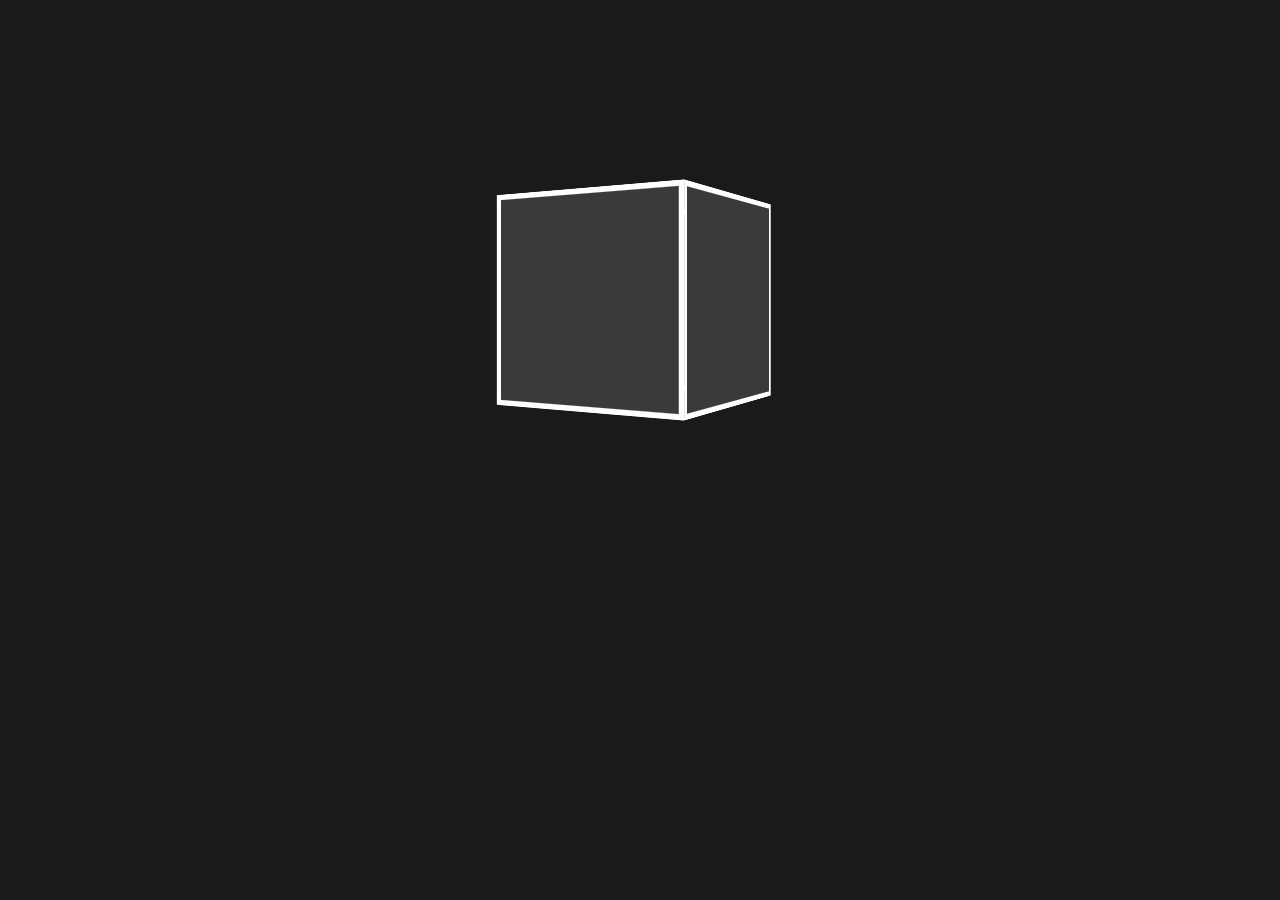
<file: cubeOnOff/index.html>
<!DOCTYPE html>

<html lang="fr">
<head>
	<meta charset="UTF-8">
	<title>Testing</title>
	<link rel="stylesheet" type="text/css" href="style.css"/>
</head>

<body>
	<div id="container">
		<div class="cube">
			<div class="front"></div>
			<div class="back"></div>
			<div class="top"></div>
			<div class="bottom"></div>
			<div class="left"></div>
			<div class="right"></div>
		</div>
	</div>
	<script src="script.js"></script>
</body>
</html>
</file>
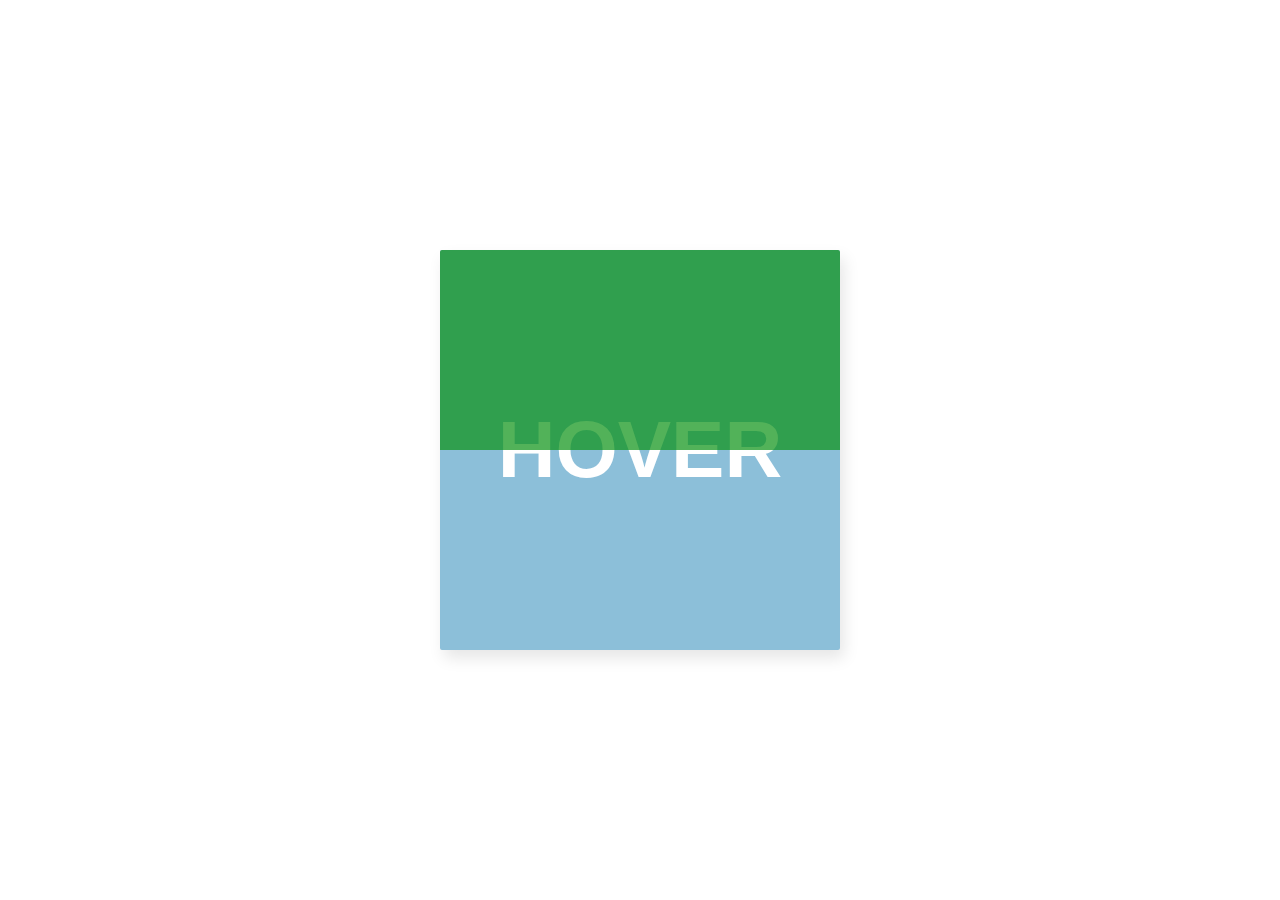
<file: hoveringIsFun/index.html>
<!DOCTYPE html>

<html lang="fr">
<head>
	<meta charset="UTF-8">
	<title>Testing</title>
	<link rel="stylesheet" type="text/css" href="style.css"/>
</head>

<body>
	<div class="frame">
		<span id="mask-bottom"></span>
		<div class="center">
			<p>HOVER</p>
	  </div>
		<span id="mask-top"></span>
	  </div>
	  <!--There is way to track mouse pointer in pure css but from what I've see
	  it's way easier to use js for that-->
	  <script src="script.js"></script>
</body>
</html>
</file>
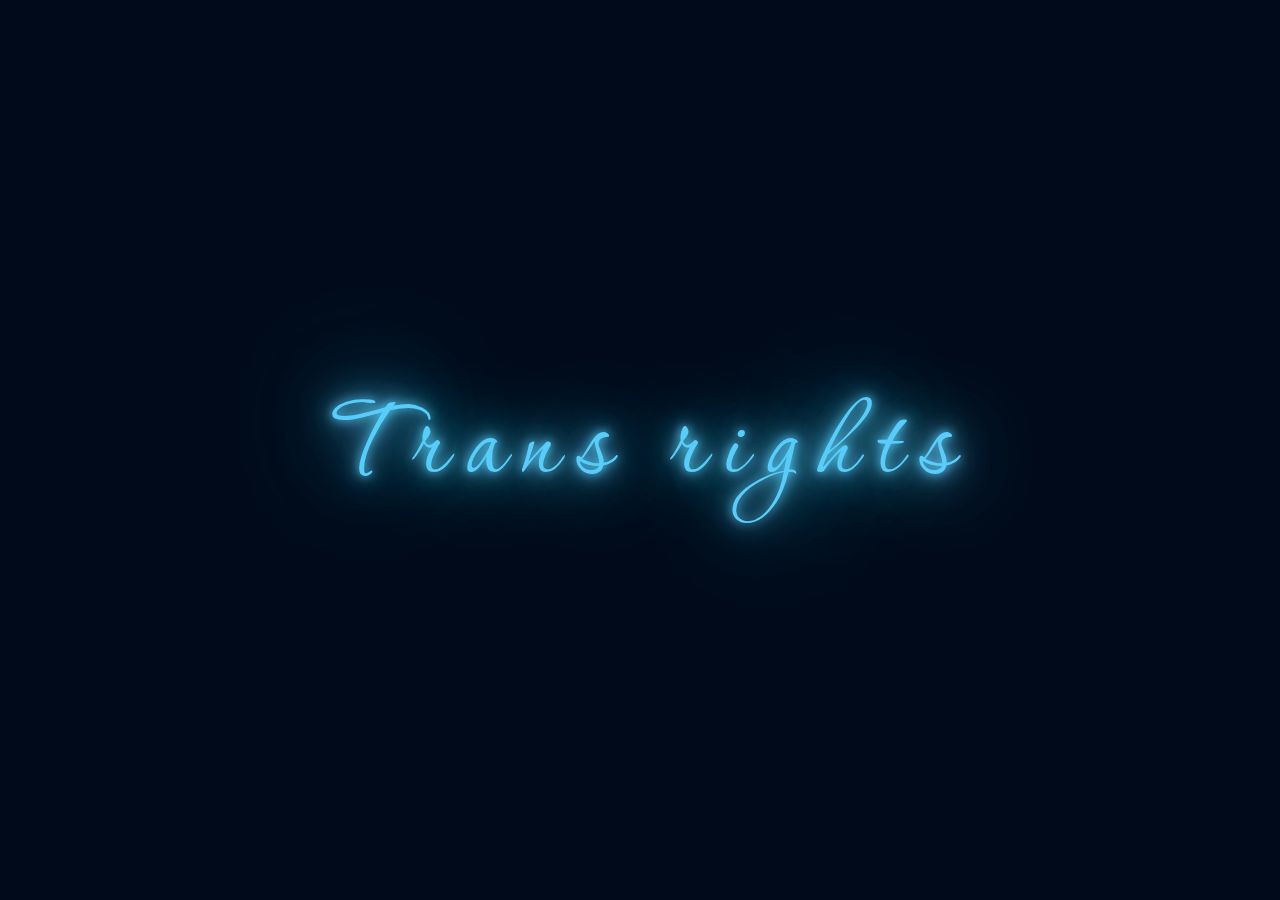
<file: neonTextAnimation/index.html>
<!DOCTYPE html>

<html lang="fr">
<head>
	<meta charset="UTF-8">
	<title>Page d'accueil</title>
	<link rel="stylesheet" type="text/css" href="style.css"/>
	<style>@import url('https://fonts.googleapis.com/css2?family=Corinthia&display=swap');</style>
</head>

<body>
	<div class="text-animation">
		<span class="letter" style="--id:1;">T</span>
		<span class="letter" style="--id:2;">r</span>
		<span class="letter" style="--id:3;">a</span>
		<span class="letter" style="--id:4;">n</span>
		<span class="letter" style="--id:5;">s</span>
		<span class="letter" style="--id:6;"> </span>
		<span class="letter" style="--id:7;">r</span>
		<span class="letter" style="--id:8;">i</span>
		<span class="letter" style="--id:9;">g</span>
		<span class="letter" style="--id:10;">h</span>
		<span class="letter" style="--id:11;">t</span>
		<span class="letter" style="--id:12;">s</span>
	</div>
</body>
</html>
</file>
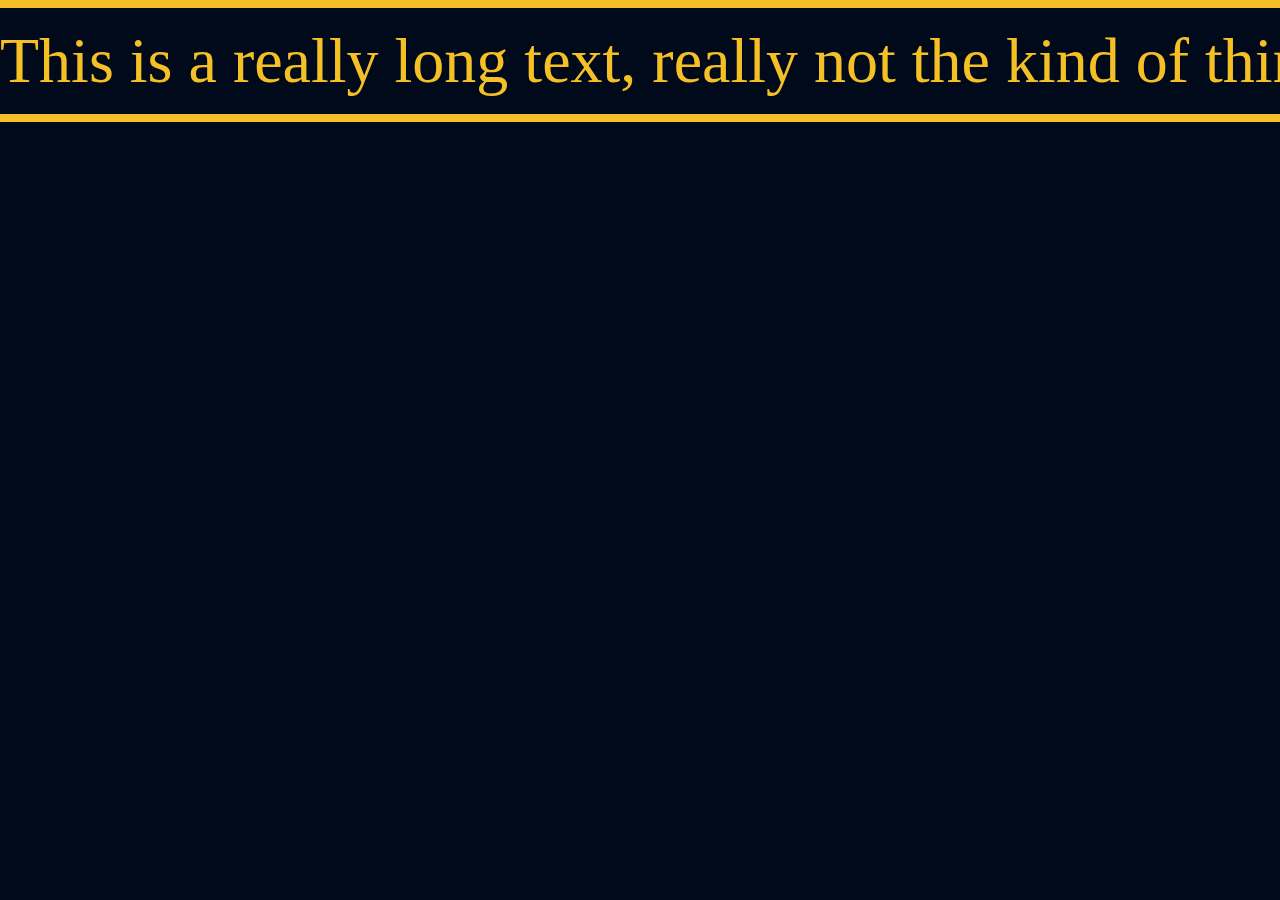
<file: newsBand/index.html>
<!DOCTYPE html>

<html lang="fr">
<head>
	<meta charset="UTF-8">
	<title>Page d'accueil</title>
	<link rel="stylesheet" type="text/css" href="style.css"/>
</head>

<body>
	<div class="news-band-block">
		<p class="news-band-text">
			This is a really long text, really not the kind of things that can be display in one line ! · 
			I do not want it to take multiple lines, I just want the text to be displayed by moving in the line. · 
			Just adding a little more text because why not... · 
			<!--I think we can do that in pure css and a attribute with the text content but not sure how-->
			This is a really long text, really not the kind of things that can be display in one line ! · 
			I do not want it to take multiple lines, I just want the text to be displayed by moving in the line. · 
			Just adding a little more text because why not... · 
		</p>
	</div>
</body>
</html>
</file>
<file: cubeOnOff/style.css>
:root{
	--light-color: #f54029;
}

body{
	min-height: 100%;
	background-color: hsl(0, 0%, 10%);
	margin: 0;
}

#container {
	/* On défini le container comme une perspective */
	perspective: 800px;
	perspective-origin: 50% 100px;
	width: 200px;
	height: 200px;

	margin-right: auto;
	margin-left: auto;
	margin-top: 200px;
}


.cube{
	position: relative;
	/* Taille du cube final */
	width: 100%;
	height: 100%;
	/* Indique que l'élement doit être 3D */
	transform-style: preserve-3d;

	/*transform: scale3d(1, 1, 1) rotateX(-15deg) rotateY(-30deg) rotateZ(0deg) translate3d(0px, 0px, 0px) skew(0deg, 0deg);*/
	transform: rotateY(-30deg) rotateX(0deg);
}

.cube div{
	position: absolute;
	width: 200px;
	height: 200px;
	/*border: -5px solid white;*/
    box-shadow: inset 0px 0px 0px 5px rgb(255, 255, 255);
    box-sizing: border-box;
}

/* On défini des rotations pour chaque elements pour qu'il soit au bon endroit */
.top {
	background-color: rgba(58, 58, 58);
	transform: rotateX(90deg) translateZ(100px);
}
.bottom {
	background-color: rgba(58, 58, 58);
	transform: rotateX(-90deg) translateZ(100px);
}  
.right {
	background-image: linear-gradient(rgba(58, 58, 58), rgba(58, 58, 58));
	transform: rotateY(90deg) translateZ(100px);
}
.left {
	background-image: linear-gradient(rgba(58, 58, 58), rgba(58, 58, 58));
	transform: rotateY(-90deg) translateZ(100px);
}  
.front {
	background-image: linear-gradient(rgba(58, 58, 58), rgba(58, 58, 58));
	transform: rotateX(0deg) translateZ(100px);
}
.back {
	background-image: linear-gradient(rgba(58, 58, 58), rgba(58, 58, 58));
	transform: rotateX(0deg) translateZ(-100px);
}


@keyframes spin {
	0%{
		transform: rotateY(-30deg) rotateX(0deg);
		margin-top: 0px;
	}
	50%{
		transform: rotateY(150deg) rotateX(30deg);
		margin-top: -50px;
	}
	100%{
		transform: rotateY(330deg) rotateX(0deg);
		margin-top: 0px;
	}
}



.lighted{
	animation: spin 1s 1 linear;
}

.lighted .bottom {
	background-color: var(--light-color);
}  
.lighted .right,
.lighted .left,
.lighted .front,
.lighted .back {
	background-image: linear-gradient(rgba(58, 58, 58), var(--light-color));
}
</file>
<file: hoveringIsFun/style.css>
/* use only the available space inside the 400x400 frame */
.frame {
  position: absolute;
  top: 50%;
  left: 50%;
  width: 400px;
  height: 400px;
  margin-top: -200px;
  margin-left: -200px;
  border-radius: 2px;
	box-shadow: 4px 8px 16px 0 rgba(0,0,0,0.1);
	overflow: hidden;
  background: #fff;
  color: #333;
  font-family: Verdana, Geneva, sans-serif;
}

.center {
  position: absolute;
  top: 50%;
  left: 50%;
  transform: translate(-50%,-50%);
}

.center p {
	text-align: center;
	font-weight: 700;
	font-size: 5em;
	width: 100%;
	color: white;
}

#mask-top{
	display: block;
	position: absolute;
	background-color: hsla(125, 90%, 30%, 0.7);
	
	top: 0%;
	width: 100%;
	height: 50%;
}

#mask-bottom{
	display: block;
	position: absolute;
	background-color: hsla(200, 50%, 70%);
	width: 100%;
	height: 100%;
}
</file>
<file: neonTextAnimation/style.css>
:root{
	--color-blue-shadow: hsl(197, 94%, 67%);

	--color-pink-shadow: hsl(348, 79%, 81%);

	--color-white-shadow: hsl(0, 0%, 100%);

	--color-background: hsl(216, 100%, 5%);
}

body{
	background-color : var(--color-background);
	text-align: center;
	font-family: 'Corinthia', cursive;;
	font-size: 10vw;
	margin: 0px;
}

.text-animation{
	width: 100vw;
	height: 100vh;
	display: table-cell;
	vertical-align: middle;
}



.letter{
	white-space: pre;
	animation-name: animationText;
	animation-duration: 6s;
	animation-timing-function: linear;
	animation-iteration-count: infinite;

	animation-delay: calc(0.5s * var(--id));


	color : var(--color-blue-shadow);
		text-shadow: 0 0 10px var(--color-blue-shadow),
		0 0 20px var(--color-blue-shadow),
		0 0 40px var(--color-blue-shadow),
		0 0 80px var(--color-blue-shadow),
		0 0 120px var(--color-blue-shadow),
		0 0 200px var(--color-blue-shadow);
}

@keyframes animationText {
	0%{
		color : var(--color-blue-shadow);
		text-shadow: 0 0 10px var(--color-blue-shadow),
		0 0 20px var(--color-blue-shadow),
		0 0 40px var(--color-blue-shadow),
		0 0 80px var(--color-blue-shadow),
		0 0 120px var(--color-blue-shadow),
		0 0 200px var(--color-blue-shadow);
	}
	16.66%{
		
		color : var(--color-pink-shadow);
		text-shadow: 0 0 10px var(--color-pink-shadow),
		0 0 20px var(--color-pink-shadow),
		0 0 40px var(--color-pink-shadow),
		0 0 80px var(--color-pink-shadow),
		0 0 120px var(--color-pink-shadow),
		0 0 200px var(--color-pink-shadow);
	}
	33.33%{
		color : var(--color-white-shadow);
		text-shadow: 0 0 10px var(--color-white-shadow),
		0 0 20px var(--color-white-shadow),
		0 0 40px var(--color-white-shadow),
		0 0 80px var(--color-white-shadow),
		0 0 120px var(--color-white-shadow),
		0 0 200px var(--color-white-shadow);
	}
	66.66%{
		color : var(--color-pink-shadow);
		text-shadow: 0 0 10px var(--color-pink-shadow),
		0 0 20px var(--color-pink-shadow),
		0 0 40px var(--color-pink-shadow),
		0 0 80px var(--color-pink-shadow),
		0 0 120px var(--color-pink-shadow),
		0 0 200px var(--color-pink-shadow);
	}
	83.32%{
		color : var(--color-blue-shadow);
		text-shadow: 0 0 10px var(--color-blue-shadow),
		0 0 20px var(--color-blue-shadow),
		0 0 40px var(--color-blue-shadow),
		0 0 80px var(--color-blue-shadow),
		0 0 120px var(--color-blue-shadow),
		0 0 200px var(--color-blue-shadow);
	}
}
</file>
<file: newsBand/style.css>
:root{
	--color-background: hsl(216, 100%, 5%);
	--color-text: hsl(45,90%,55%)
}

body,
html{
	min-width: 100%;
	background-color : var(--color-background);
	color: var(--color-text); 
	text-align: center;
	font-family: 'verdana';
	font-size: 2rem;
	margin: 0px;
}

.news-band-block{
	border-top: 0.125em solid var(--color-text);
	border-bottom: 0.125em solid var(--color-text);
	padding-top: 0.25em;
	padding-bottom: 0.25em;
	overflow: hidden;
	white-space: nowrap;
}

.news-band-text{
	margin: 0;
	position: relative;
	display: inline-block;
	animation: scrollingText 30s infinite linear;
}


@keyframes scrollingText {
	from {transform: translateX(0);}
	to {transform: translateX(-50%)}
}
</file>
